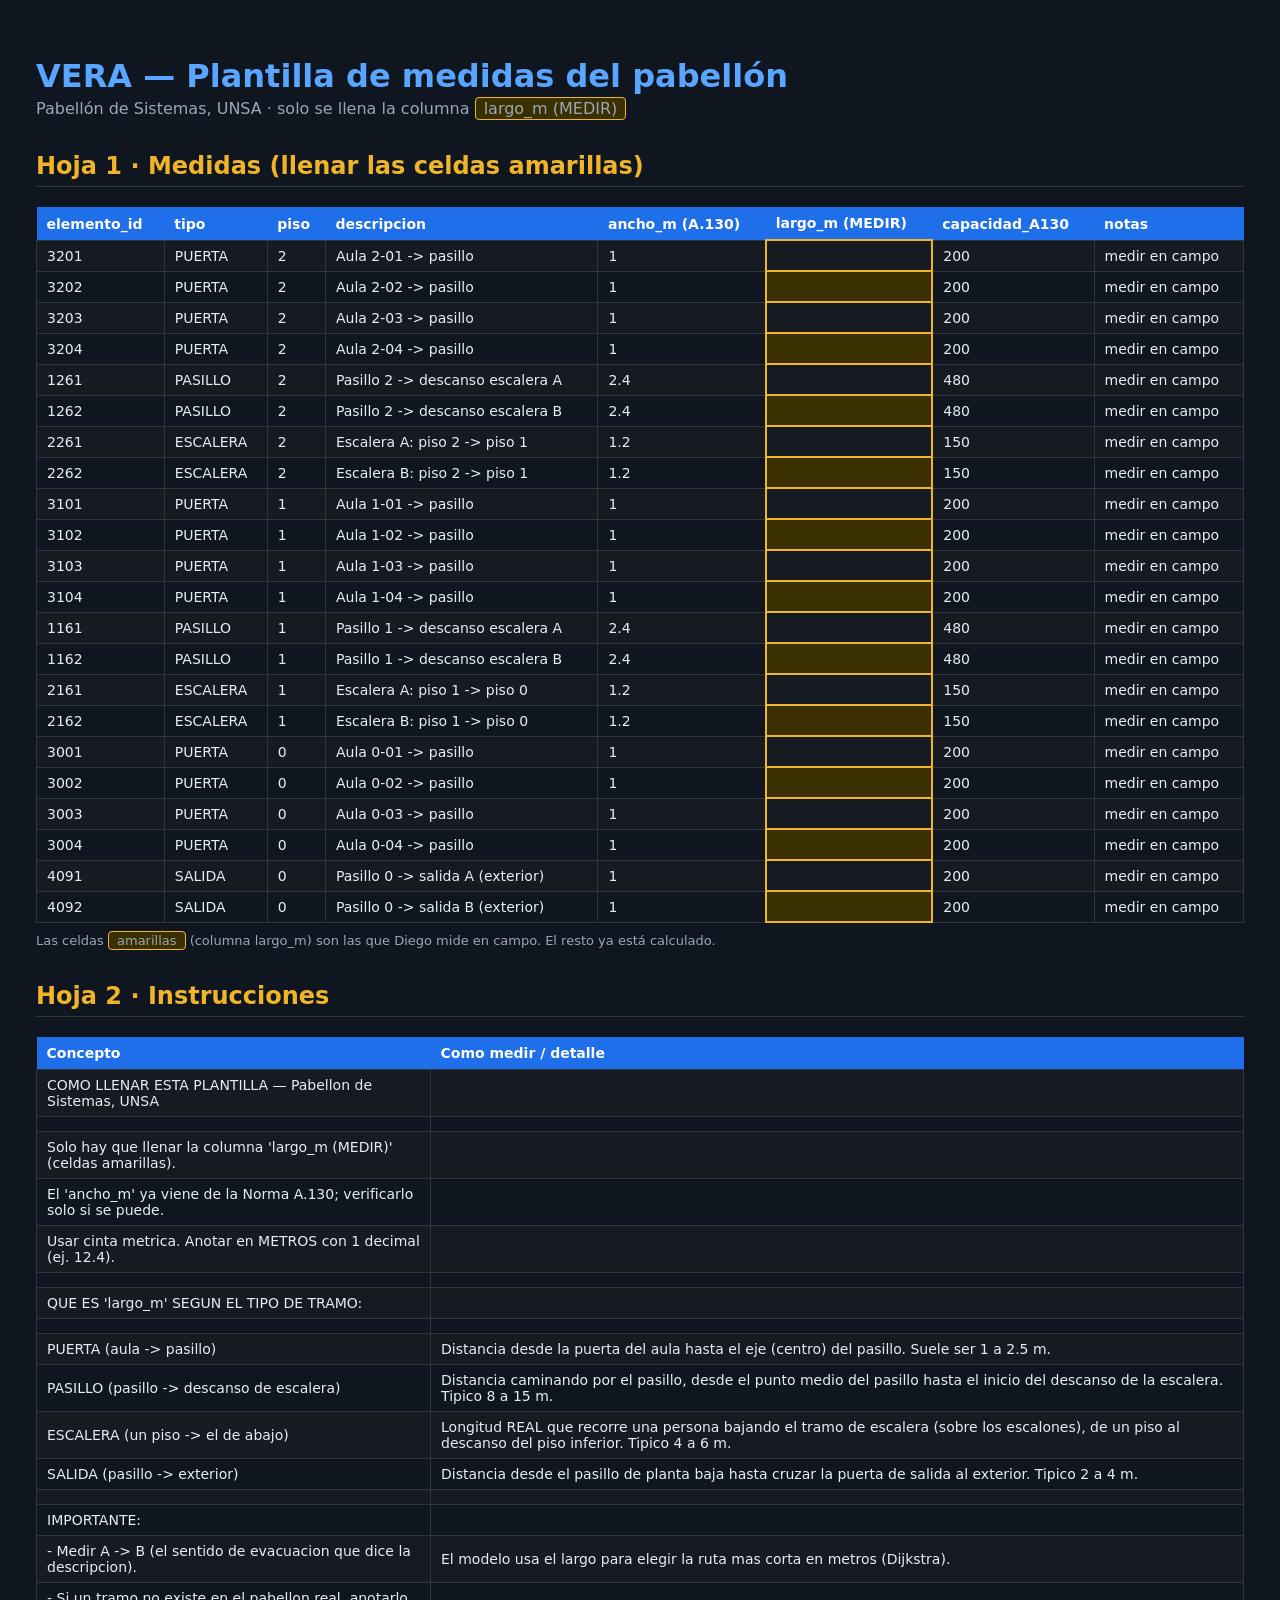
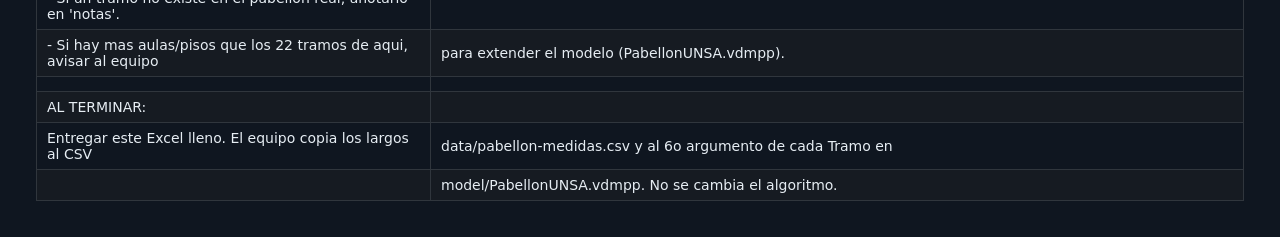
<file: data/plantilla-vista.html>
<!DOCTYPE html><html lang="es"><head><meta charset="utf-8">
<title>VERA · Plantilla de medidas</title>
<style>
  body { font-family: 'Segoe UI', system-ui, sans-serif; background:#0f1620; color:#e6edf3; padding:28px; }
  h1 { color:#58a6ff; margin-bottom:4px; }
  h2 { color:#f0b429; margin-top:34px; border-bottom:1px solid #30363d; padding-bottom:6px; }
  p.sub { color:#9aa7b4; margin-top:0; }
  table { border-collapse:collapse; margin-top:12px; font-size:14px; width:100%; }
  th { background:#1f6feb; color:#fff; padding:8px 10px; text-align:left; }
  td { border:1px solid #30363d; padding:7px 10px; }
  tr:nth-child(even) td { background:#161b22; }
  td.medir { background:#3a2f00; border:2px solid #f0b429; }
  .leyenda { margin-top:10px; color:#9aa7b4; font-size:13px; }
  .chip { background:#3a2f00; border:1px solid #f0b429; padding:1px 8px; border-radius:4px; }
</style>
</head><body>
<h1>VERA — Plantilla de medidas del pabellón</h1>
<p class="sub">Pabellón de Sistemas, UNSA · solo se llena la columna <span class="chip">largo_m (MEDIR)</span></p>

<h2>Hoja 1 · Medidas (llenar las celdas amarillas)</h2>
<table>
<tr>
<th>elemento_id</th>
<th>tipo</th>
<th>piso</th>
<th>descripcion</th>
<th>ancho_m (A.130)</th>
<th>largo_m (MEDIR)</th>
<th>capacidad_A130</th>
<th>notas</th>
</tr>
<tr>
<td>3201</td>
<td>PUERTA</td>
<td>2</td>
<td>Aula 2-01 -> pasillo</td>
<td>1</td>
<td class="medir"></td>
<td>200</td>
<td>medir en campo</td>
</tr>
<tr>
<td>3202</td>
<td>PUERTA</td>
<td>2</td>
<td>Aula 2-02 -> pasillo</td>
<td>1</td>
<td class="medir"></td>
<td>200</td>
<td>medir en campo</td>
</tr>
<tr>
<td>3203</td>
<td>PUERTA</td>
<td>2</td>
<td>Aula 2-03 -> pasillo</td>
<td>1</td>
<td class="medir"></td>
<td>200</td>
<td>medir en campo</td>
</tr>
<tr>
<td>3204</td>
<td>PUERTA</td>
<td>2</td>
<td>Aula 2-04 -> pasillo</td>
<td>1</td>
<td class="medir"></td>
<td>200</td>
<td>medir en campo</td>
</tr>
<tr>
<td>1261</td>
<td>PASILLO</td>
<td>2</td>
<td>Pasillo 2 -> descanso escalera A</td>
<td>2.4</td>
<td class="medir"></td>
<td>480</td>
<td>medir en campo</td>
</tr>
<tr>
<td>1262</td>
<td>PASILLO</td>
<td>2</td>
<td>Pasillo 2 -> descanso escalera B</td>
<td>2.4</td>
<td class="medir"></td>
<td>480</td>
<td>medir en campo</td>
</tr>
<tr>
<td>2261</td>
<td>ESCALERA</td>
<td>2</td>
<td>Escalera A: piso 2 -> piso 1</td>
<td>1.2</td>
<td class="medir"></td>
<td>150</td>
<td>medir en campo</td>
</tr>
<tr>
<td>2262</td>
<td>ESCALERA</td>
<td>2</td>
<td>Escalera B: piso 2 -> piso 1</td>
<td>1.2</td>
<td class="medir"></td>
<td>150</td>
<td>medir en campo</td>
</tr>
<tr>
<td>3101</td>
<td>PUERTA</td>
<td>1</td>
<td>Aula 1-01 -> pasillo</td>
<td>1</td>
<td class="medir"></td>
<td>200</td>
<td>medir en campo</td>
</tr>
<tr>
<td>3102</td>
<td>PUERTA</td>
<td>1</td>
<td>Aula 1-02 -> pasillo</td>
<td>1</td>
<td class="medir"></td>
<td>200</td>
<td>medir en campo</td>
</tr>
<tr>
<td>3103</td>
<td>PUERTA</td>
<td>1</td>
<td>Aula 1-03 -> pasillo</td>
<td>1</td>
<td class="medir"></td>
<td>200</td>
<td>medir en campo</td>
</tr>
<tr>
<td>3104</td>
<td>PUERTA</td>
<td>1</td>
<td>Aula 1-04 -> pasillo</td>
<td>1</td>
<td class="medir"></td>
<td>200</td>
<td>medir en campo</td>
</tr>
<tr>
<td>1161</td>
<td>PASILLO</td>
<td>1</td>
<td>Pasillo 1 -> descanso escalera A</td>
<td>2.4</td>
<td class="medir"></td>
<td>480</td>
<td>medir en campo</td>
</tr>
<tr>
<td>1162</td>
<td>PASILLO</td>
<td>1</td>
<td>Pasillo 1 -> descanso escalera B</td>
<td>2.4</td>
<td class="medir"></td>
<td>480</td>
<td>medir en campo</td>
</tr>
<tr>
<td>2161</td>
<td>ESCALERA</td>
<td>1</td>
<td>Escalera A: piso 1 -> piso 0</td>
<td>1.2</td>
<td class="medir"></td>
<td>150</td>
<td>medir en campo</td>
</tr>
<tr>
<td>2162</td>
<td>ESCALERA</td>
<td>1</td>
<td>Escalera B: piso 1 -> piso 0</td>
<td>1.2</td>
<td class="medir"></td>
<td>150</td>
<td>medir en campo</td>
</tr>
<tr>
<td>3001</td>
<td>PUERTA</td>
<td>0</td>
<td>Aula 0-01 -> pasillo</td>
<td>1</td>
<td class="medir"></td>
<td>200</td>
<td>medir en campo</td>
</tr>
<tr>
<td>3002</td>
<td>PUERTA</td>
<td>0</td>
<td>Aula 0-02 -> pasillo</td>
<td>1</td>
<td class="medir"></td>
<td>200</td>
<td>medir en campo</td>
</tr>
<tr>
<td>3003</td>
<td>PUERTA</td>
<td>0</td>
<td>Aula 0-03 -> pasillo</td>
<td>1</td>
<td class="medir"></td>
<td>200</td>
<td>medir en campo</td>
</tr>
<tr>
<td>3004</td>
<td>PUERTA</td>
<td>0</td>
<td>Aula 0-04 -> pasillo</td>
<td>1</td>
<td class="medir"></td>
<td>200</td>
<td>medir en campo</td>
</tr>
<tr>
<td>4091</td>
<td>SALIDA</td>
<td>0</td>
<td>Pasillo 0 -> salida A (exterior)</td>
<td>1</td>
<td class="medir"></td>
<td>200</td>
<td>medir en campo</td>
</tr>
<tr>
<td>4092</td>
<td>SALIDA</td>
<td>0</td>
<td>Pasillo 0 -> salida B (exterior)</td>
<td>1</td>
<td class="medir"></td>
<td>200</td>
<td>medir en campo</td>
</tr>
</table>
<p class="leyenda">Las celdas <span class="chip">amarillas</span> (columna largo_m) son las que Diego mide en campo. El resto ya está calculado.</p>

<h2>Hoja 2 · Instrucciones</h2>
<table>
<tr>
<th>Concepto</th>
<th>Como medir / detalle</th>
</tr>
<tr>
<td>COMO LLENAR ESTA PLANTILLA — Pabellon de Sistemas, UNSA</td>
<td></td>
</tr>
<tr>
<td></td>
<td></td>
</tr>
<tr>
<td>Solo hay que llenar la columna 'largo_m (MEDIR)' (celdas amarillas).</td>
<td></td>
</tr>
<tr>
<td>El 'ancho_m' ya viene de la Norma A.130; verificarlo solo si se puede.</td>
<td></td>
</tr>
<tr>
<td>Usar cinta metrica. Anotar en METROS con 1 decimal (ej. 12.4).</td>
<td></td>
</tr>
<tr>
<td></td>
<td></td>
</tr>
<tr>
<td>QUE ES 'largo_m' SEGUN EL TIPO DE TRAMO:</td>
<td></td>
</tr>
<tr>
<td></td>
<td></td>
</tr>
<tr>
<td>PUERTA (aula -> pasillo)</td>
<td>Distancia desde la puerta del aula hasta el eje (centro) del pasillo. Suele ser 1 a 2.5 m.</td>
</tr>
<tr>
<td>PASILLO (pasillo -> descanso de escalera)</td>
<td>Distancia caminando por el pasillo, desde el punto medio del pasillo hasta el inicio del descanso de la escalera. Tipico 8 a 15 m.</td>
</tr>
<tr>
<td>ESCALERA (un piso -> el de abajo)</td>
<td>Longitud REAL que recorre una persona bajando el tramo de escalera (sobre los escalones), de un piso al descanso del piso inferior. Tipico 4 a 6 m.</td>
</tr>
<tr>
<td>SALIDA (pasillo -> exterior)</td>
<td>Distancia desde el pasillo de planta baja hasta cruzar la puerta de salida al exterior. Tipico 2 a 4 m.</td>
</tr>
<tr>
<td></td>
<td></td>
</tr>
<tr>
<td>IMPORTANTE:</td>
<td></td>
</tr>
<tr>
<td>- Medir A -> B (el sentido de evacuacion que dice la descripcion).</td>
<td>El modelo usa el largo para elegir la ruta mas corta en metros (Dijkstra).</td>
</tr>
<tr>
<td>- Si un tramo no existe en el pabellon real, anotarlo en 'notas'.</td>
<td></td>
</tr>
<tr>
<td>- Si hay mas aulas/pisos que los 22 tramos de aqui, avisar al equipo</td>
<td>para extender el modelo (PabellonUNSA.vdmpp).</td>
</tr>
<tr>
<td></td>
<td></td>
</tr>
<tr>
<td>AL TERMINAR:</td>
<td></td>
</tr>
<tr>
<td>Entregar este Excel lleno. El equipo copia los largos al CSV</td>
<td>data/pabellon-medidas.csv y al 6o argumento de cada Tramo en</td>
</tr>
<tr>
<td></td>
<td>model/PabellonUNSA.vdmpp. No se cambia el algoritmo.</td>
</tr>
</table>
</body></html>
</file>
